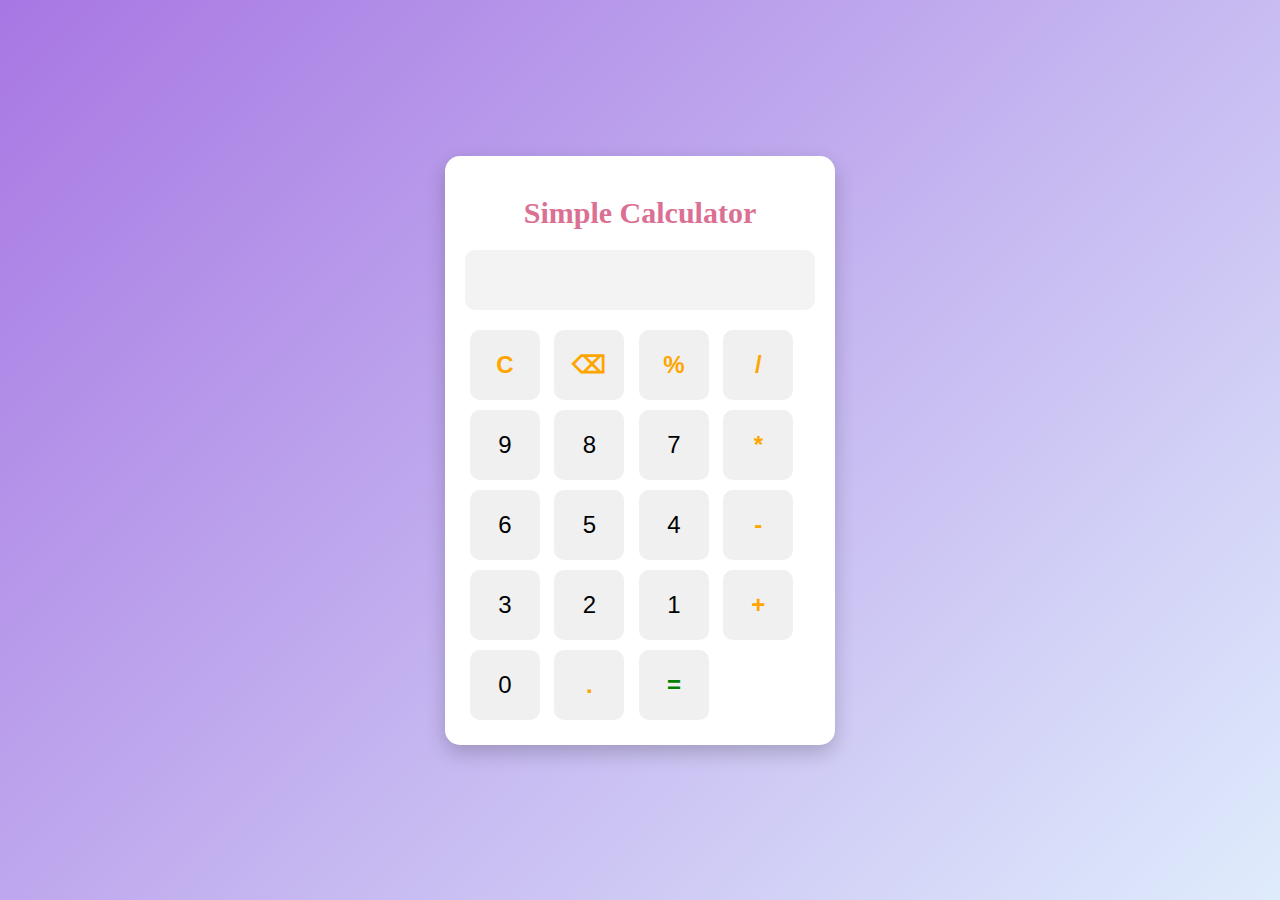
<file: index.html>
<!DOCTYPE html>
<html lang="en">

<head>
    <meta charset="UTF-8">
    <meta name="viewport" content="width=device-width, initial-scale=1.0">
    <title>Simple Calculator</title>
   <style>
      /* styles.css */
.btn{
    color:orange;
    font-size: 25px;
    font-weight: bold;
}
.heading{
    font-family: bree serif;
    font-size: 30px;
    color: palevioletred;
    margin:20px;
    text-align: center;
}
.btn1{
    color: green;
    font-size: 35px;
    font-weight: bold;
}
body {
    display: flex;
    justify-content: center;
    align-items: center;
    height: 100vh;
    margin: 0;
    background: linear-gradient(135deg, #a777e3, #DFECFC);
    font-family: 'Arial', sans-serif;
}

.calculator {
    background-color: #ffffff;
    padding: 20px;
    border-radius: 15px;
    box-shadow: 0 8px 20px rgba(0, 0, 0, 0.2);
    width: 350px;
}

#display {
    width: 100%;
    height: 60px;
    font-size: 2rem;
    text-align: right;
    padding: 10px;
    border: none;
    border-radius: 10px;
    background-color: #f3f3f3;
    margin-bottom: 15px;
    box-sizing: border-box;
}

.buttons button {
    width: 70px;
    height: 70px;
    margin: 5px;
    border: none;
    border-radius: 10px;
    font-size: 1.5rem;
    background-color: #f0f0f0;
    cursor: pointer;
    transition: background-color 0.2s, transform 0.1s;
}

.buttons button:hover {
    background-color: #dcdcdc;
}

.buttons button:active {
    background-color: #bdbdbd;
    transform: scale(0.95);
}

.zero {
    width: 150px;
}
   </style>
</head>

<body>
    <div class="calculator">
        <h1 class="heading">Simple Calculator</h1>
        <input type="text" id="display" readonly>
        <div class="buttons">
            <button class="btn" onclick="clearDisplay()">C</button>
            <button class="btn" onclick="deleteLast()">&#9003;</button>
            <button class="btn" onclick="appendValue('%')">%</button>
            <button class="btn" onclick="appendValue('/')">/</button>
            <button onclick="appendValue('9')">9</button>

            <button onclick="appendValue('8')">8</button>
            <button onclick="appendValue('7')">7</button>
            <button class="btn" onclick="appendValue('*')">*</button>
            <button onclick="appendValue('6')">6</button>

            <button onclick="appendValue('5')">5</button>
            <button onclick="appendValue('4')">4</button>
            <button class="btn" onclick="appendValue('-')">-</button> 
            <button onclick="appendValue('3')">3</button>
            
            <button onclick="appendValue('2')">2</button>
            <button onclick="appendValue('1')">1</button>
            <button class="btn" onclick="appendValue('+')">+</button>
            <button onclick="appendValue('0')" class="zero">0</button>

            <button class="btn" onclick="appendValue('.')">.</button>
            <button class="btn1" onclick="calculate()">=</button>
        </div>
    </div>

    
</body>
  <script>
    // script.js
let display = document.getElementById('display');

function appendValue(value) {
    display.value += value;
}

function clearDisplay() {
    display.value = '';
}

function deleteLast() {
    display.value = display.value.slice(0, -1);
}

function calculate() {
    try {
        display.value = eval(display.value);
    } catch (error) {
        display.value = 'Error';
    }
}
  </script>
</html>
</file>
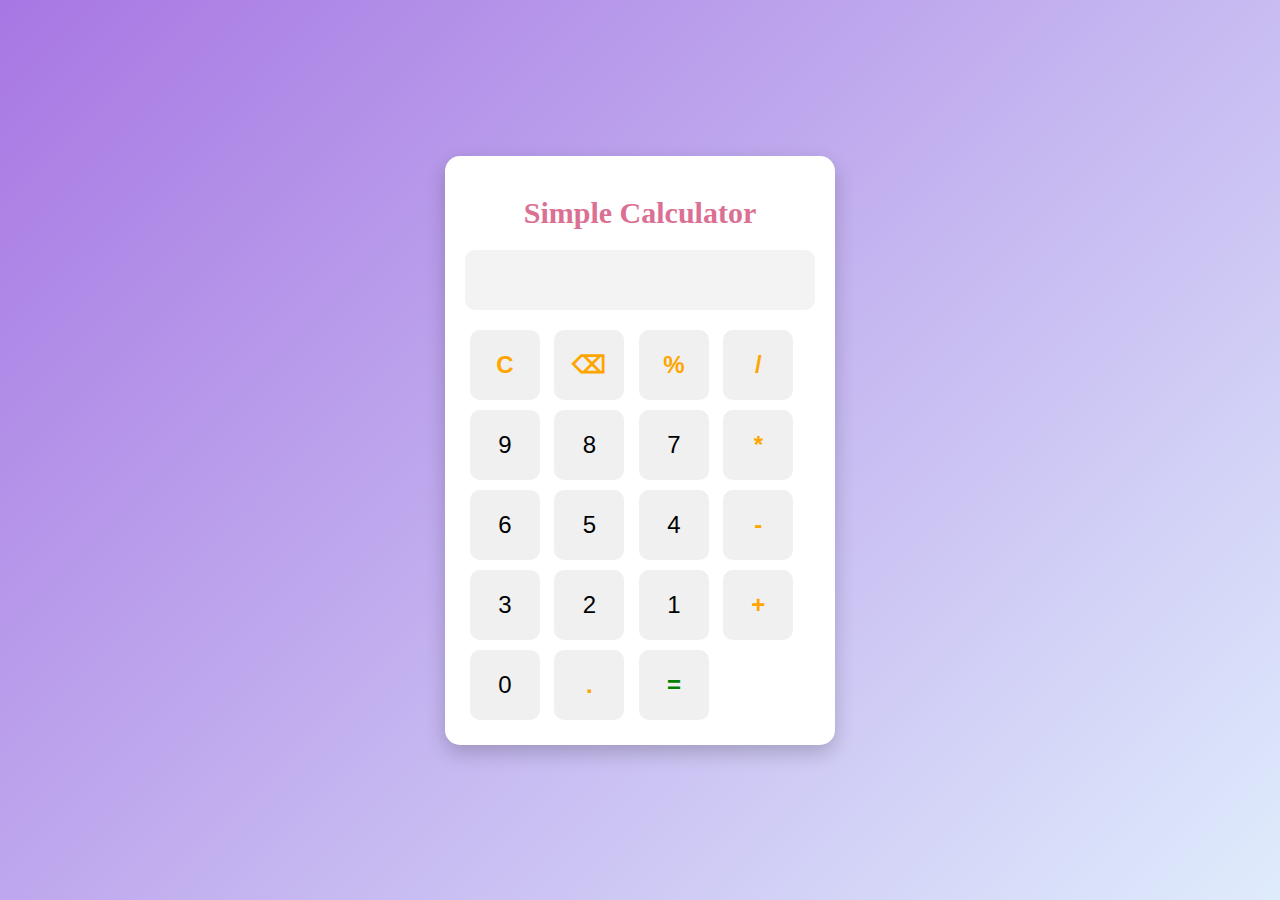
<file: q6.html>
<!DOCTYPE html>
<html lang="en">

<head>
    <meta charset="UTF-8">
    <meta name="viewport" content="width=device-width, initial-scale=1.0">
    <title>Simple Calculator</title>
   <style>
      /* styles.css */
.btn{
    color:orange;
    font-size: 25px;
    font-weight: bold;
}
.heading{
    font-family: bree serif;
    font-size: 30px;
    color: palevioletred;
    margin:20px;
    text-align: center;
}
.btn1{
    color: green;
    font-size: 35px;
    font-weight: bold;
}
body {
    display: flex;
    justify-content: center;
    align-items: center;
    height: 100vh;
    margin: 0;
    background: linear-gradient(135deg, #a777e3, #DFECFC);
    font-family: 'Arial', sans-serif;
}

.calculator {
    background-color: #ffffff;
    padding: 20px;
    border-radius: 15px;
    box-shadow: 0 8px 20px rgba(0, 0, 0, 0.2);
    width: 350px;
}

#display {
    width: 100%;
    height: 60px;
    font-size: 2rem;
    text-align: right;
    padding: 10px;
    border: none;
    border-radius: 10px;
    background-color: #f3f3f3;
    margin-bottom: 15px;
    box-sizing: border-box;
}

.buttons button {
    width: 70px;
    height: 70px;
    margin: 5px;
    border: none;
    border-radius: 10px;
    font-size: 1.5rem;
    background-color: #f0f0f0;
    cursor: pointer;
    transition: background-color 0.2s, transform 0.1s;
}

.buttons button:hover {
    background-color: #dcdcdc;
}

.buttons button:active {
    background-color: #bdbdbd;
    transform: scale(0.95);
}

.zero {
    width: 150px;
}
   </style>
</head>

<body>
    <div class="calculator">
        <h1 class="heading">Simple Calculator</h1>
        <input type="text" id="display" readonly>
        <div class="buttons">
            <button class="btn" onclick="clearDisplay()">C</button>
            <button class="btn" onclick="deleteLast()">&#9003;</button>
            <button class="btn" onclick="appendValue('%')">%</button>
            <button class="btn" onclick="appendValue('/')">/</button>
            <button onclick="appendValue('9')">9</button>

            <button onclick="appendValue('8')">8</button>
            <button onclick="appendValue('7')">7</button>
            <button class="btn" onclick="appendValue('*')">*</button>
            <button onclick="appendValue('6')">6</button>

            <button onclick="appendValue('5')">5</button>
            <button onclick="appendValue('4')">4</button>
            <button class="btn" onclick="appendValue('-')">-</button> 
            <button onclick="appendValue('3')">3</button>
            
            <button onclick="appendValue('2')">2</button>
            <button onclick="appendValue('1')">1</button>
            <button class="btn" onclick="appendValue('+')">+</button>
            <button onclick="appendValue('0')" class="zero">0</button>

            <button class="btn" onclick="appendValue('.')">.</button>
            <button class="btn1" onclick="calculate()">=</button>
        </div>
    </div>

    
</body>
  <script>
    // script.js
let display = document.getElementById('display');

function appendValue(value) {
    display.value += value;
}

function clearDisplay() {
    display.value = '';
}

function deleteLast() {
    display.value = display.value.slice(0, -1);
}

function calculate() {
    try {
        display.value = eval(display.value);
    } catch (error) {
        display.value = 'Error';
    }
}
  </script>
</html>
</file>
